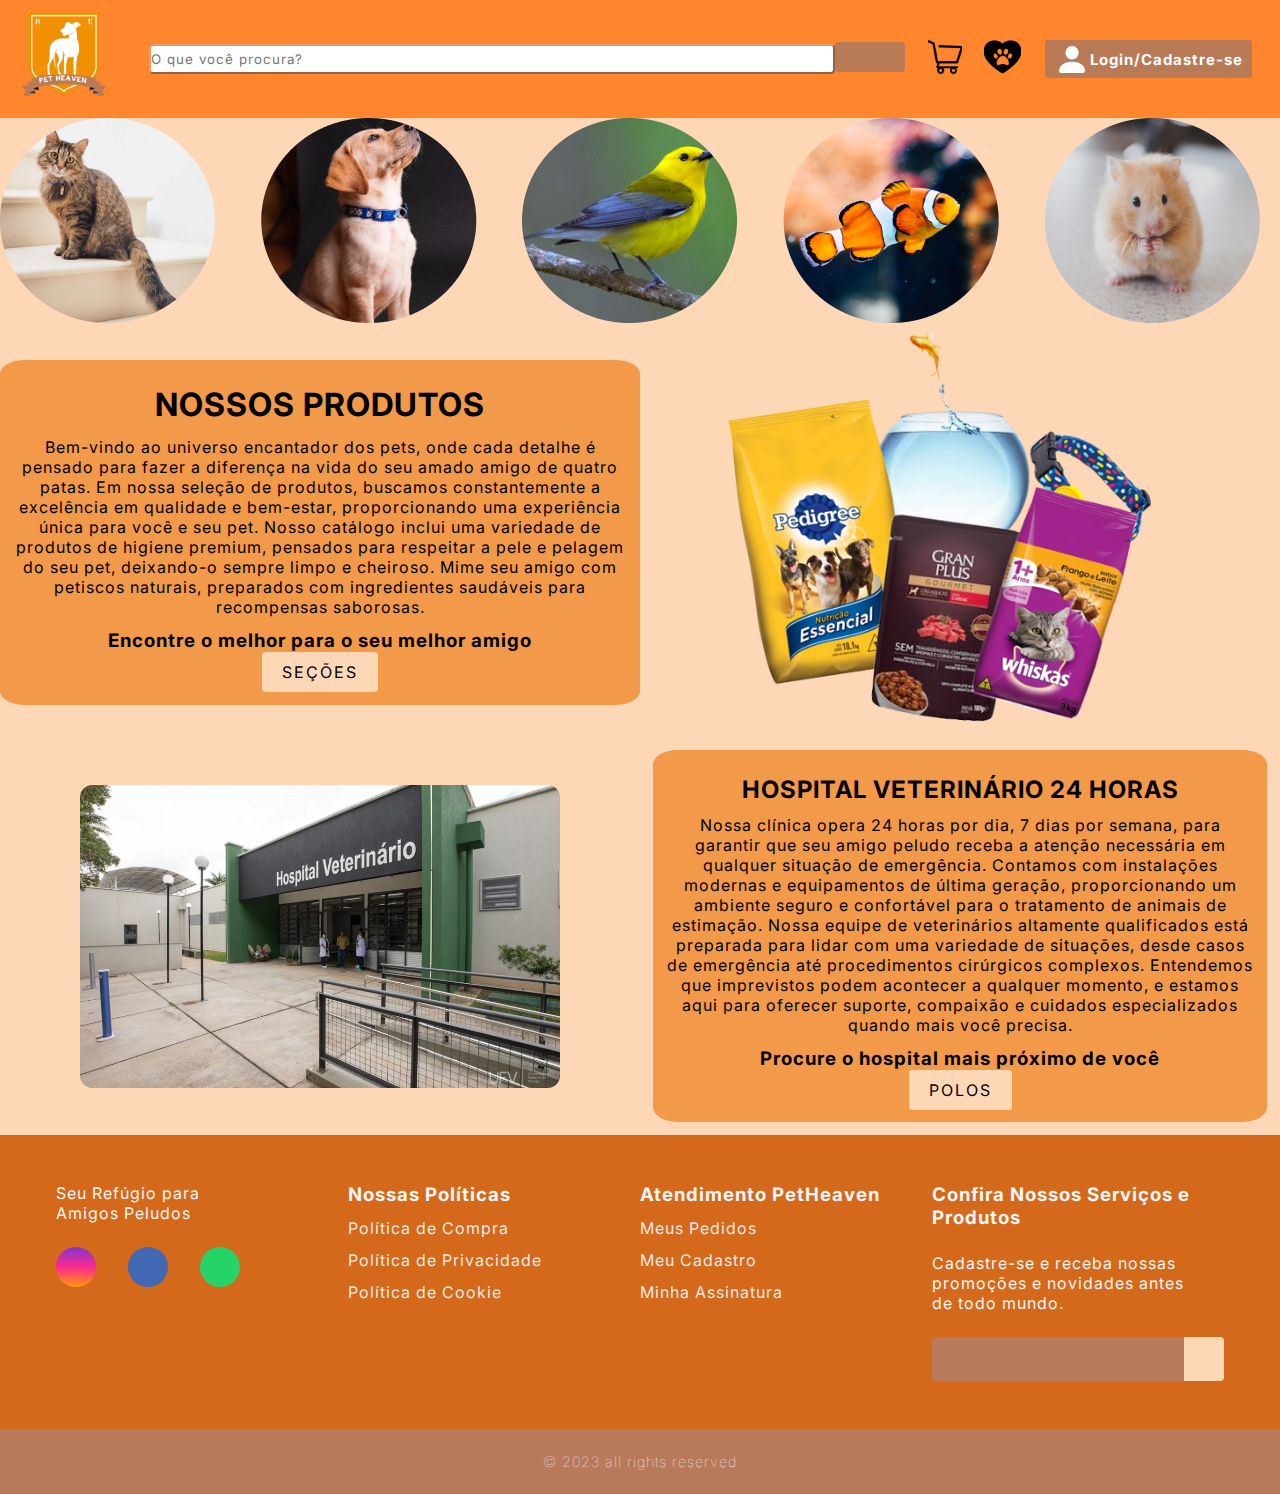
<file: index.html>
<!DOCTYPE html>
<html lang="pt-BR">

<head>
    <meta charset="UTF-8">
    <meta name="viewport" content="width=device-width, initial-scale=1.0">
    <link rel="stylesheet" href="https://cdnjs.cloudflare.com/ajax/libs/font-awesome/6.2.1/css/all.min.css"
        integrity="sha512-MV7K8+y+gLIBoVD59lQIYicR65iaqukzvf/nwasF0nqhPay5w/9lJmVM2hMDcnK1OnMGCdVK+iQrJ7lzPJQd1w=="
        crossorigin="anonymous" referrerpolicy="no-referrer" />

    <link rel="bar icon" type="png" href="/image/header-icons/barLogo.png">
    <link rel="stylesheet" href="/css/style.css">
    <title>Pet Heaven</title>
</head>

<body>
    <header>
        <nav>
            <div class="logo-div">
                <a href="/index.html"><img class="logo-petheaven" src="/image/header-icons/LOGO PETHEAVEN.png"
                        alt="Logo home"></a>
            </div>
            <div class="div-input">
                <input class="input-main" type="text" placeholder="O que você procura? ">
                <a href="#####"><button class="search-button">
                        <i class="fa-solid fa-magnifying-glass"></i>
                    </button></a>
            </div>
            <div class="navbar">
                <ul class="nav-items">
                    <li class="li-item">
                        <a href="###">
                            <img class="shopcart-button" src="/image/header-icons/Shopcart_Icon.png"
                                alt="Carrinho de compras">
                        </a>
                    </li>
                    <li class="li-item">
                        <a href="###">
                            <img class="loved-button" src="/image/header-icons/lovedButton_Icon.png" alt="Favoritos">
                        </a>
                    </li>
                    <li class="li-item">
                        <a href="#######"><button class="login-button"></a>
                                <img class="login-icon" src="/image/header-icons/loginPerson_Icon.png"
                                    alt="Login">Login/Cadastre-se
                            </button>
                    </li>
                </ul>
            </div>
        </nav>
    </header>
    <main>

        <nav class="animais">
            <a href="######"><img class="nav-gato" src="/image/main-images/Ellipse 1.png" alt=""></a>

            <a href="######"><img class="nav-cachorro" src="/image/main-images/Ellipse 2.png" alt=""></a>

            <a href="######"><img class="nav-ave" src="/image/main-images/Ellipse 3.png" alt=""></a>

            <a href="######"><img class="nav-peixe" src="/image/main-images/Ellipse 5.png" alt=""></a>

            <a href="######"><img class="nav-roedor" src="/image/main-images/Ellipse 4.png" alt=""> </a>

        </nav>

        <div class="main-container">
            <section class="card-product">
                <div class="card-text-product">
                    <h1>NOSSOS PRODUTOS</h1>
                    <p>Bem-vindo ao universo encantador dos pets, onde cada detalhe é pensado para fazer a diferença na
                        vida do seu amado amigo de quatro patas. Em nossa seleção de produtos, buscamos constantemente a
                        excelência em qualidade e bem-estar, proporcionando uma experiência única para você e seu pet.
                        Nosso catálogo inclui uma variedade de produtos de higiene premium, pensados para respeitar a
                        pele e
                        pelagem do seu pet, deixando-o sempre limpo e cheiroso. Mime seu amigo com petiscos naturais,
                        preparados com ingredientes saudáveis para recompensas saborosas.</p>
                    <h3>Encontre o melhor para o seu melhor amigo</h3>
                    <a href="/html/Products/product-type.html"><button class="card-button-home">Seções</button></a>
                </div>
            </section>

            <section class="card-hospital">
                <div class="card-text-hospital">
                    <h2>HOSPITAL VETERINÁRIO 24 HORAS</h2>
                    <p>Nossa clínica opera 24 horas por dia, 7 dias por semana, para garantir que seu amigo peludo
                        receba a
                        atenção necessária em qualquer situação de emergência. Contamos com instalações modernas e
                        equipamentos de última geração, proporcionando um ambiente seguro e confortável para o
                        tratamento de
                        animais de estimação.

                        Nossa equipe de veterinários altamente qualificados está preparada para lidar com uma variedade
                        de
                        situações, desde casos de emergência até procedimentos cirúrgicos complexos. Entendemos que
                        imprevistos podem acontecer a qualquer momento, e estamos aqui para oferecer suporte, compaixão
                        e
                        cuidados especializados quando mais você precisa.</p>
                    <h3>Procure o hospital mais próximo de você</h3>
                    <a href="/html/units.html"><button class="card-button-home">POLOS</button></a>

                </div>
            </section>

            <div class="card-one-image">
                <img class="image-card-product-one" src="/image/main-images/produtos.png"
                    alt="image ilustrativa dos produtos">
            </div>

            <div class="card-two-image">
                <img class="image-card-hospital-two" src="/image/main-images/hosp-vet.png"
                    alt="imagem ilustrativa do hospital veterinário">
            </div>

        </div>
    </main>
    <footer>
        <div id="footer_content">
            <div id="footer_contacts">
                <p>Seu Refúgio para <br> Amigos Peludos</p>

                <div id="footer_social_media">
                    <a href="#" class="footer-link" id="instagram">
                        <i class="fa-brands fa-instagram"></i>
                    </a>

                    <a href="#" class="footer-link" id="facebook">
                        <i class="fa-brands fa-facebook-f"></i>
                    </a>

                    <a href="#" class="footer-link" id="whatsapp">
                        <i class="fa-brands fa-whatsapp"></i>
                    </a>
                </div>
            </div>

            <ul class="footer-list">
                <li>
                    <h3>Nossas Políticas</h3>
                </li>
                <li>
                    <a href="#" class="footer-link">Política de Compra</a>
                </li>
                <li>
                    <a href="#" class="footer-link">Política de Privacidade</a>
                </li>
                <li>
                    <a href="#" class="footer-link">Política de Cookie</a>
                </li>
            </ul>

            <ul class="footer-list">
                <li>
                    <h3>Atendimento PetHeaven</h3>
                </li>
                <li>
                    <a href="#" class="footer-link">Meus Pedidos</a>
                </li>
                <li>
                    <a href="#" class="footer-link">Meu Cadastro</a>
                </li>
                <li>
                    <a href="#" class="footer-link">Minha Assinatura</a>
                </li>
            </ul>

            <div id="footer_subscribe">
                <h3>Confira Nossos Serviços e Produtos</h3>

                <p>
                    Cadastre-se e receba nossas promoções e novidades antes <br>de todo mundo.
                </p>

                <div id="input_group">
                    <input type="email" id="email">
                    <button>
                        <i class="fa-regular fa-envelope"></i>
                    </button>
                </div>
            </div>
        </div>

        <div id="footer_copyright">
            &#169
            2023 all rights reserved
        </div>
    </footer>
</body>

</html>
</file>
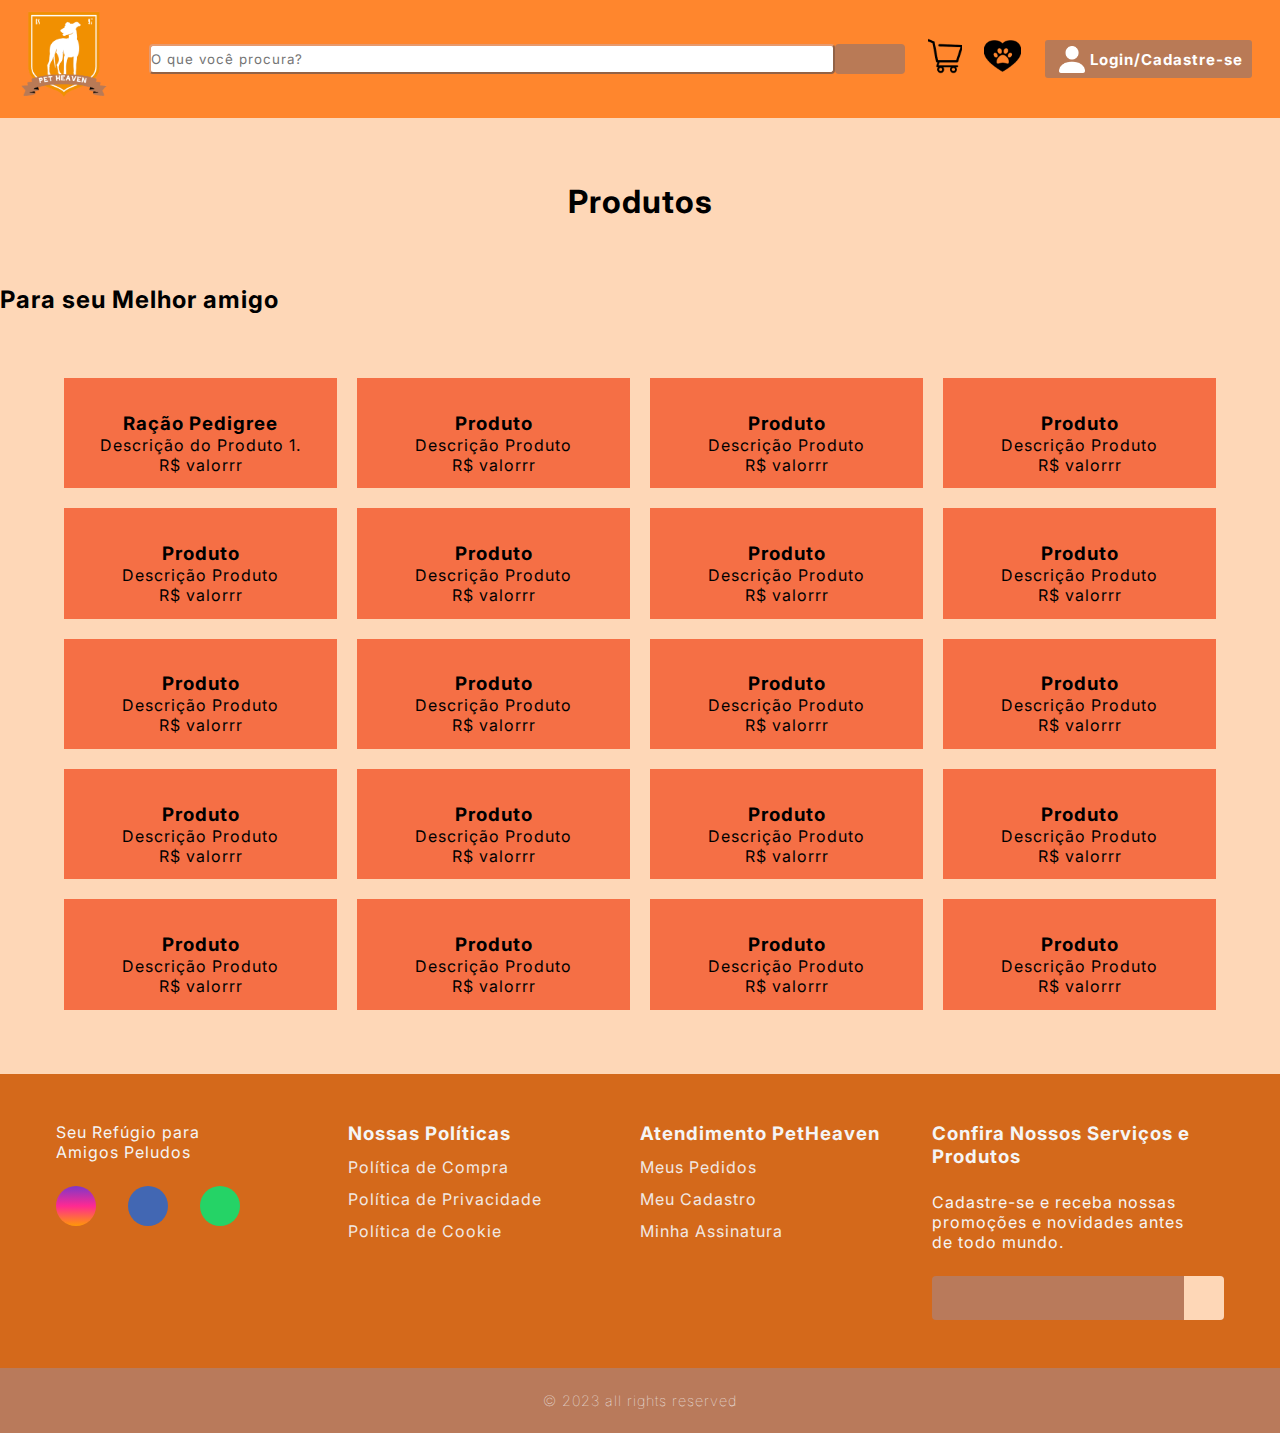
<file: html/Products/bath-cloth.html>
<!DOCTYPE html>
<html lang="pt-BR">

<head>
    <meta charset="UTF-8">
    <meta name="viewport" content="width=device-width, initial-scale=1.0">
    <link rel="stylesheet" href="https://cdnjs.cloudflare.com/ajax/libs/font-awesome/6.2.1/css/all.min.css"
        integrity="sha512-MV7K8+y+gLIBoVD59lQIYicR65iaqukzvf/nwasF0nqhPay5w/9lJmVM2hMDcnK1OnMGCdVK+iQrJ7lzPJQd1w=="
        crossorigin="anonymous" referrerpolicy="no-referrer" />

    <link rel="bar icon" type="png" href="/image/header-icons/barLogo.png">
    <link rel="stylesheet" href="/css/style.css">
    <title>Rações - Pet Heaven</title>
</head>

<body>
    <header>
        <nav>
            <div class="logo-div">
                <a href="/index.html"><img class="logo-petheaven" src="/image/header-icons/LOGO PETHEAVEN.png"
                        alt="Logo home"></a>
            </div>
            <div class="div-input">
                <input class="input-main" type="text" placeholder="O que você procura? ">
                <button class="search-button">
                    <i class="fa-solid fa-magnifying-glass"></i>
                </button>
            </div>
            <div class="navbar">
                <ul class="nav-items">
                    <li>
                        <a href="###">
                            <img class="shopcart-button" src="/image/header-icons/Shopcart_Icon.png"
                                alt="Carrinho de compras">
                        </a>
                    </li>
                    <li>
                        <a href="###">
                            <img class="loved-button" src="/image/header-icons/lovedButton_Icon.png" alt="Favoritos">
                        </a>
                    </li>
                    <li class="li-item">
                        <a href="#######"><button class="login-button"></a>
                        <img class="login-icon" src="/image/header-icons/loginPerson_Icon.png"
                            alt="Login">Login/Cadastre-se
                        </button>
                    </li>
                </ul>
            </div>
        </nav>
    </header>

    <main id="main-products">
        <h1 class="product-h-text">Produtos</h1>
        <h2>Para seu Melhor amigo</h2>

        <div id="product-page-container">

            <div class="produto">
                <img>
                <h3>Ração Pedigree</h3>
                <p>Descrição do Produto 1.</p>
                <p>R$ valorrr</p>
            </div>

            <div class="produto">
                <img>
                <h3>Produto </h3>
                <p>Descrição Produto</p>
                <p>R$ valorrr</p>
            </div>

            <div class="produto">
                <img>
                <h3>Produto </h3>
                <p>Descrição Produto</p>
                <p>R$ valorrr</p>
            </div>

            <div class="produto">
                <img>
                <h3>Produto </h3>
                <p>Descrição Produto</p>
                <p>R$ valorrr</p>
            </div>

            <div class="produto">
                <img>
                <h3>Produto </h3>
                <p>Descrição Produto</p>
                <p>R$ valorrr</p>
            </div>

            <div class="produto">
                <img>
                <h3>Produto </h3>
                <p>Descrição Produto</p>
                <p>R$ valorrr</p>
            </div>

            <div class="produto">
                <img>
                <h3>Produto </h3>
                <p>Descrição Produto</p>
                <p>R$ valorrr</p>
            </div>

            <div class="produto">
                <img>
                <h3>Produto </h3>
                <p>Descrição Produto</p>
                <p>R$ valorrr</p>
            </div>

            <div class="produto">
                <img>
                <h3>Produto </h3>
                <p>Descrição Produto</p>
                <p>R$ valorrr</p>
            </div>

            <div class="produto">
                <img>
                <h3>Produto </h3>
                <p>Descrição Produto</p>
                <p>R$ valorrr</p>
            </div>

            <div class="produto">
                <img>
                <h3>Produto </h3>
                <p>Descrição Produto</p>
                <p>R$ valorrr</p>
            </div>

            <div class="produto">
                <img>
                <h3>Produto </h3>
                <p>Descrição Produto</p>
                <p>R$ valorrr</p>
            </div>

            <div class="produto">
                <img>
                <h3>Produto </h3>
                <p>Descrição Produto</p>
                <p>R$ valorrr</p>
            </div>

            <div class="produto">
                <img>
                <h3>Produto </h3>
                <p>Descrição Produto</p>
                <p>R$ valorrr</p>
            </div>

            <div class="produto">
                <img>
                <h3>Produto </h3>
                <p>Descrição Produto</p>
                <p>R$ valorrr</p>
            </div>

            <div class="produto">
                <img>
                <h3>Produto </h3>
                <p>Descrição Produto</p>
                <p>R$ valorrr</p>
            </div>

            <div class="produto">
                <img>
                <h3>Produto </h3>
                <p>Descrição Produto</p>
                <p>R$ valorrr</p>
            </div>

            <div class="produto">
                <img>
                <h3>Produto </h3>
                <p>Descrição Produto</p>
                <p>R$ valorrr</p>
            </div>

            <div class="produto">
                <img>
                <h3>Produto </h3>
                <p>Descrição Produto</p>
                <p>R$ valorrr</p>
            </div>

            <div class="produto">
                <img>
                <h3>Produto </h3>
                <p>Descrição Produto</p>
                <p>R$ valorrr</p>
            </div>
            </div>
    </main>

    <footer>
        <div id="footer_content">
            <div id="footer_contacts">
                <p>Seu Refúgio para <br> Amigos Peludos</p>

                <div id="footer_social_media">
                    <a href="#" class="footer-link" id="instagram">
                        <i class="fa-brands fa-instagram"></i>
                    </a>

                    <a href="#" class="footer-link" id="facebook">
                        <i class="fa-brands fa-facebook-f"></i>
                    </a>

                    <a href="#" class="footer-link" id="whatsapp">
                        <i class="fa-brands fa-whatsapp"></i>
                    </a>
                </div>
            </div>

            <ul class="footer-list">
                <li>
                    <h3>Nossas Políticas</h3>
                </li>
                <li>
                    <a href="#" class="footer-link">Política de Compra</a>
                </li>
                <li>
                    <a href="#" class="footer-link">Política de Privacidade</a>
                </li>
                <li>
                    <a href="#" class="footer-link">Política de Cookie</a>
                </li>
            </ul>

            <ul class="footer-list">
                <li>
                    <h3>Atendimento PetHeaven</h3>
                </li>
                <li>
                    <a href="#" class="footer-link">Meus Pedidos</a>
                </li>
                <li>
                    <a href="#" class="footer-link">Meu Cadastro</a>
                </li>
                <li>
                    <a href="#" class="footer-link">Minha Assinatura</a>
                </li>
            </ul>

            <div id="footer_subscribe">
                <h3>Confira Nossos Serviços e Produtos</h3>

                <p>
                    Cadastre-se e receba nossas promoções e novidades antes <br>de todo mundo.
                </p>

                <div id="input_group">
                    <input type="email" id="email">
                    <button>
                        <i class="fa-regular fa-envelope"></i>
                    </button>
                </div>
            </div>
        </div>

        <div id="footer_copyright">
            &#169
            2023 all rights reserved
        </div>
    </footer>
</body>

</html>
</file>
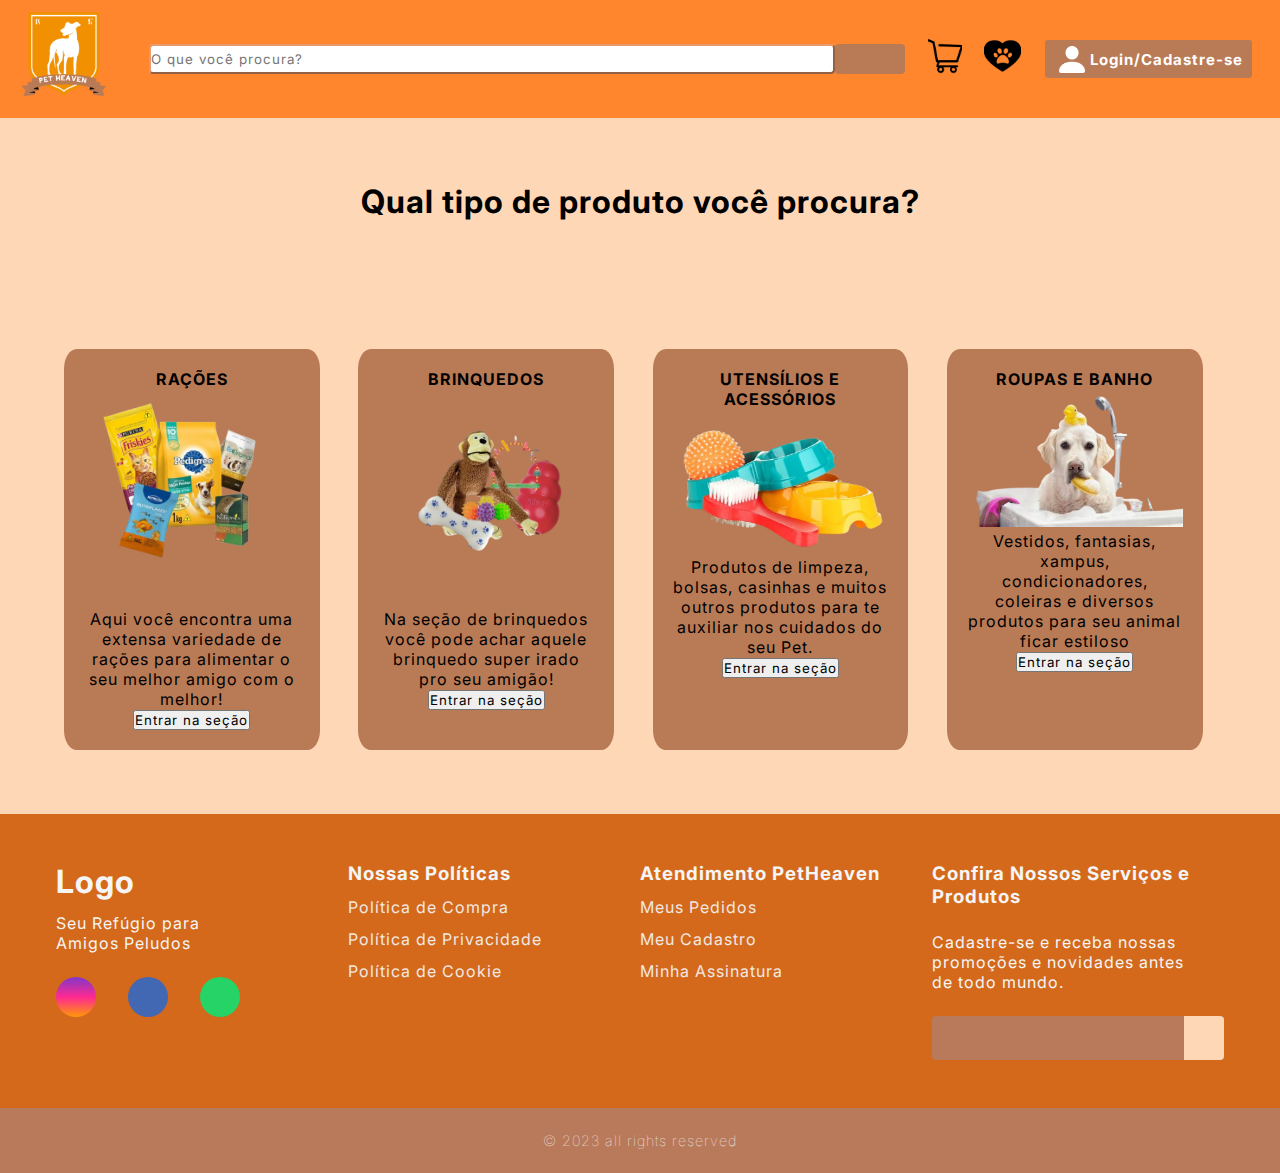
<file: html/Products/product-type.html>
<!DOCTYPE html>
<html lang="pt-BR">

<head>
    <meta charset="UTF-8">
    <meta name="viewport" content="width=device-width, initial-scale=1.0">
    <link rel="stylesheet" href="https://cdnjs.cloudflare.com/ajax/libs/font-awesome/6.2.1/css/all.min.css"
        integrity="sha512-MV7K8+y+gLIBoVD59lQIYicR65iaqukzvf/nwasF0nqhPay5w/9lJmVM2hMDcnK1OnMGCdVK+iQrJ7lzPJQd1w=="
        crossorigin="anonymous" referrerpolicy="no-referrer" />

    <link rel="bar icon" type="png" href="/image/header-icons/barLogo.png">
    <link rel="stylesheet" href="/css/style.css">
    <title>Seções - Pet Heaven</title>
</head>

<body>

    <header>
        <nav>
            <div class="logo-div">
                <a href="/index.html"><img class="logo-petheaven" src="/image/header-icons/LOGO PETHEAVEN.png"
                        alt="Logo home"></a>
            </div>
            <div class="div-input">
                <input class="input-main" type="text" placeholder="O que você procura? ">
                <button class="search-button">
                    <i class="fa-solid fa-magnifying-glass"></i>
                </button>
            </div>
            <div class="navbar">
                <ul class="nav-items">
                    <li>
                        <a href="###">
                            <img class="shopcart-button" src="/image/header-icons/Shopcart_Icon.png"
                                alt="Carrinho de compras">
                        </a>
                    </li>
                    <li>
                        <a href="###">
                            <img class="loved-button" src="/image/header-icons/lovedButton_Icon.png" alt="Favoritos">
                        </a>
                    </li>
                    <li class="li-item">
                        <a href="#######"><button class="login-button"></a>
                        <img class="login-icon" src="/image/header-icons/loginPerson_Icon.png"
                            alt="Login">Login/Cadastre-se
                        </button>
                    </li>
                </ul>
            </div>
        </nav>
    </header>

    <main>
        <h1 class="h-product">Qual tipo de produto você procura?</h1>

        <div class="product-type-container">

            <div class="product-type">
                <h4>RAÇÕES</h4>
                <img class="food-product-type" src="/image/products/choose-product/racoes-colagem.png" alt="Imagem ilustrativa das rações presentes na seção">
                <p>Aqui você encontra uma extensa variedade de rações para alimentar o seu melhor amigo com o melhor!</p>
                <a href="/html/Products/food.html"><button class="button-product-type">Entrar na seção</button></a>
            </div>

            <div class="product-type-card-two">
                <h4>BRINQUEDOS</h4>
                <img class="toys-product-type" src="/image/products/choose-product/toys-colagem.png" alt="Imagem ilustrativa dos brinquedos presentes na seção">
                <p>Na seção de brinquedos você pode achar aquele brinquedo super irado pro seu amigão!</p>
                <a href="/html/Products/toys.html"><button class="button-product-type">Entrar na seção</button></a>
            </div>

            <div class="product-type-card-three">
                <h4>UTENSÍLIOS E ACESSÓRIOS</h4>
                <img class="utensils-product-type" src="/image/products/choose-product/dog-acess.png" alt="Imagem ilustrativa dos utensílios presentes na seção">
                <p>Produtos de limpeza, bolsas, casinhas e muitos outros produtos para te auxiliar nos cuidados do seu Pet.</p>
                <a href="/html/Products/utensils.html"><button class="button-product-type">Entrar na seção</button></a>
            </div>

            <div class="product-type-card-four">
                <h4>ROUPAS E BANHO</h4>
                <img class="clothes-product-type" src="/image/products/choose-product/bath-dog-image.png" alt="Imagem ilustrativa das roupas e produtos de banho presentes na seção">
                <p>Vestidos, fantasias, xampus, condicionadores, coleiras e diversos produtos para seu animal ficar estiloso</p>
                <a href="/html/Products/bath-cloth.html"><button class="button-product-type">Entrar na seção</button></a>
            </div>
    </main>

    <footer>
        <div id="footer_content">
            <div id="footer_contacts">
                <h1>Logo</h1>
                <p>Seu Refúgio para <br> Amigos Peludos</p>

                <div id="footer_social_media">
                    <a href="#" class="footer-link" id="instagram">
                        <i class="fa-brands fa-instagram"></i>
                    </a>

                    <a href="#" class="footer-link" id="facebook">
                        <i class="fa-brands fa-facebook-f"></i>
                    </a>

                    <a href="#" class="footer-link" id="whatsapp">
                        <i class="fa-brands fa-whatsapp"></i>
                    </a>
                </div>
            </div>

            <ul class="footer-list">
                <li>
                    <h3>Nossas Políticas</h3>
                </li>
                <li>
                    <a href="#" class="footer-link">Política de Compra</a>
                </li>
                <li>
                    <a href="#" class="footer-link">Política de Privacidade</a>
                </li>
                <li>
                    <a href="#" class="footer-link">Política de Cookie</a>
                </li>
            </ul>

            <ul class="footer-list">
                <li>
                    <h3>Atendimento PetHeaven</h3>
                </li>
                <li>
                    <a href="#" class="footer-link">Meus Pedidos</a>
                </li>
                <li>
                    <a href="#" class="footer-link">Meu Cadastro</a>
                </li>
                <li>
                    <a href="#" class="footer-link">Minha Assinatura</a>
                </li>
            </ul>

            <div id="footer_subscribe">
                <h3>Confira Nossos Serviços e Produtos</h3>

                <p>
                    Cadastre-se e receba nossas promoções e novidades antes <br>de todo mundo.
                </p>

                <div id="input_group">
                    <input type="email" id="email">
                    <button>
                        <i class="fa-regular fa-envelope"></i>
                    </button>
                </div>
            </div>
        </div>

        <div id="footer_copyright">
            &#169
            2023 all rights reserved
        </div>
    </footer>
</body>

</html>
</file>
<file: css/style.css>
@import "/css/Master/global.css";
@import "/css/Master/header.css";
@import "/css/Master/footer.css";
@import "/css/main.css";
@import "/css/Products/product-type.css";
@import "/css/Products/racoes.css";
@import "/css/favorites.css"
</file>
